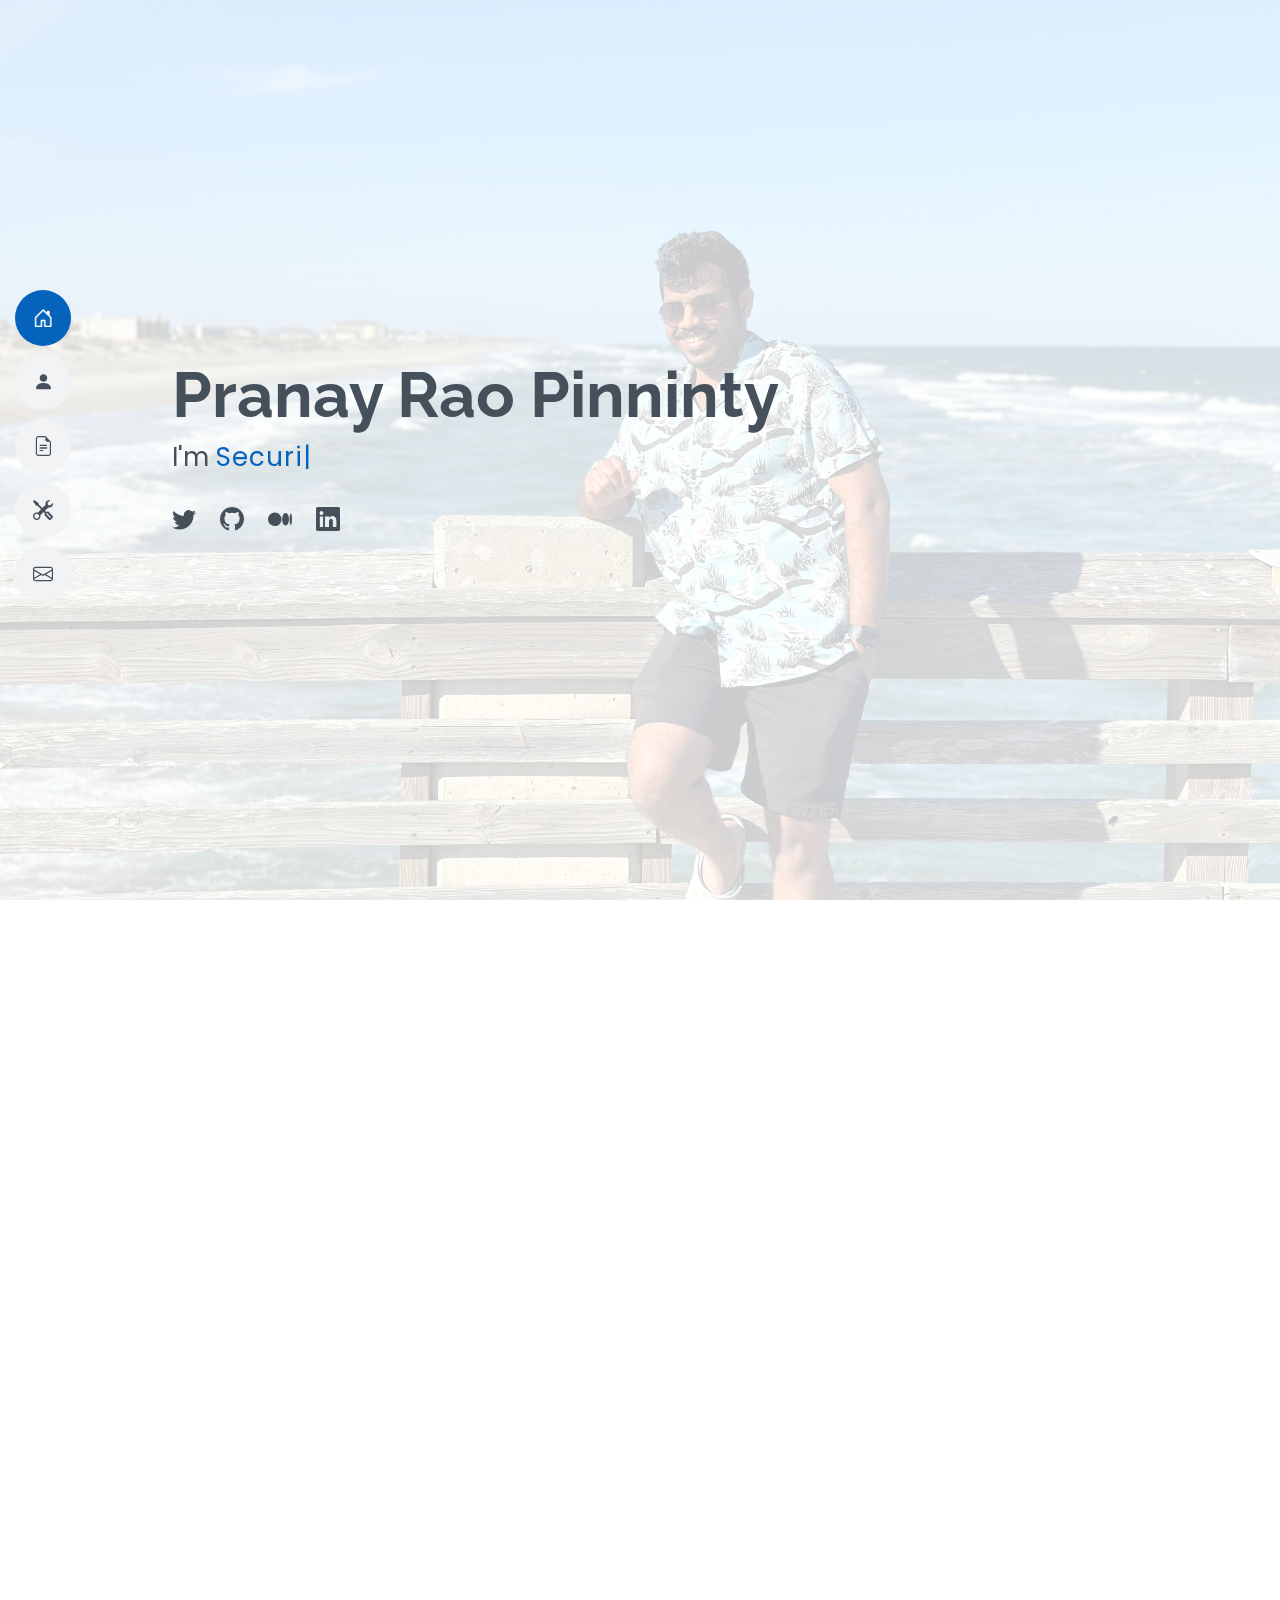
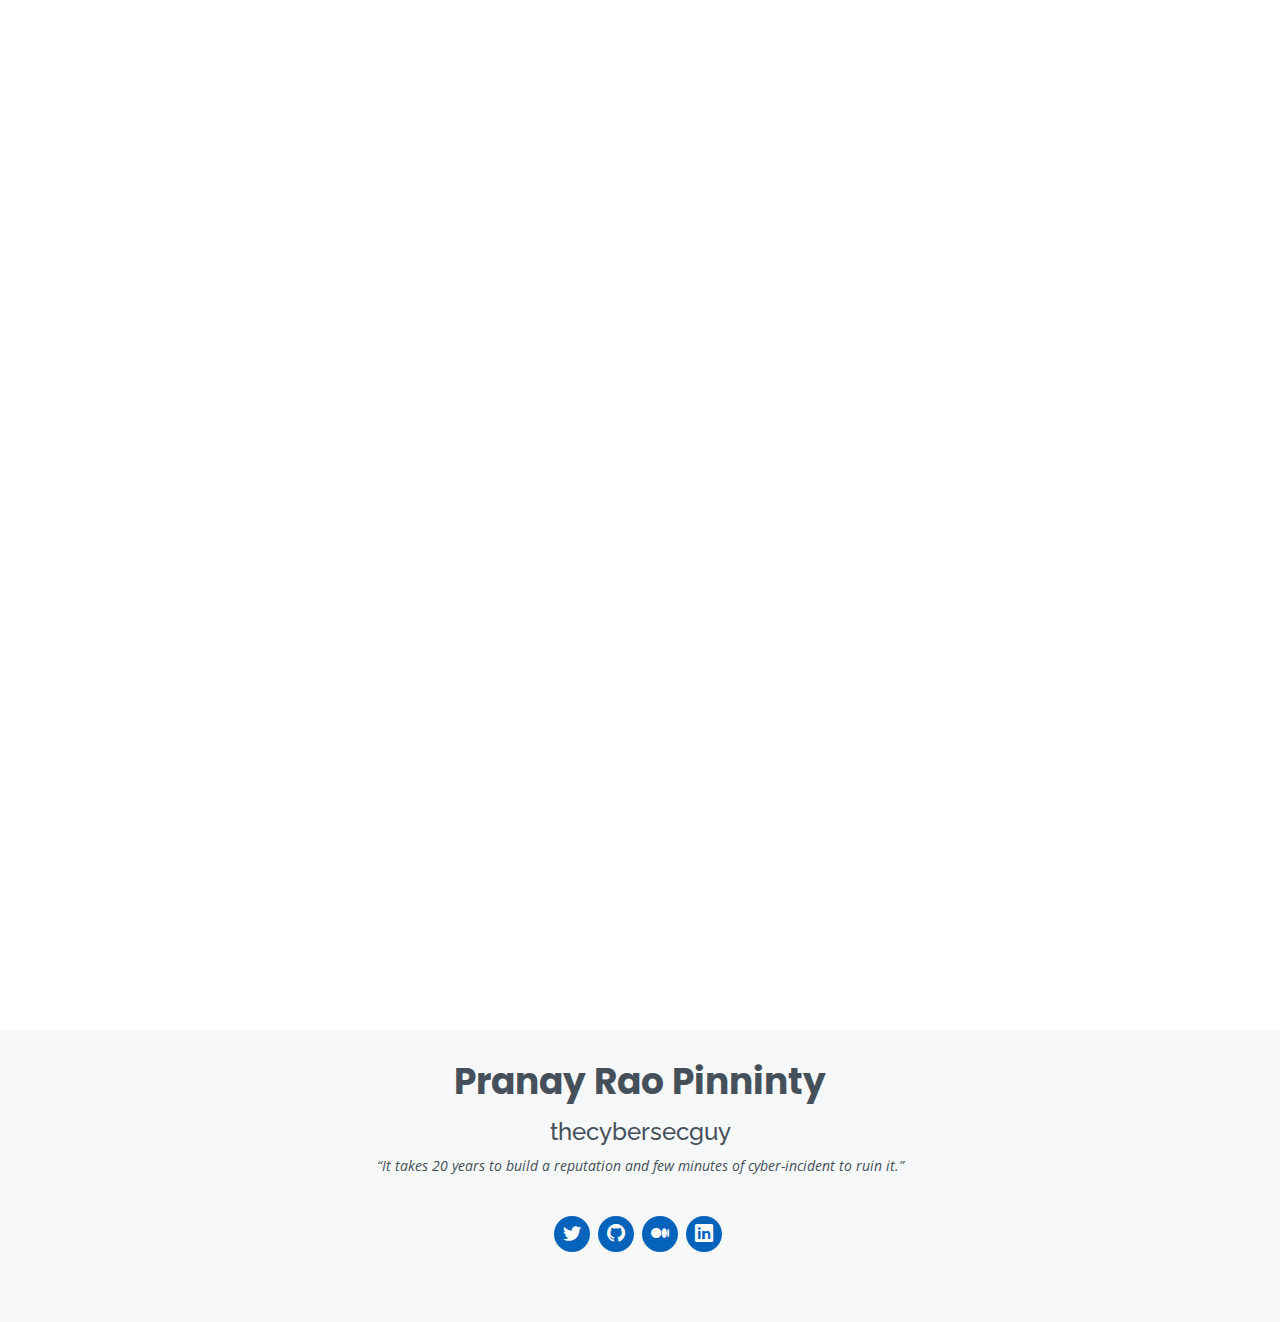
<file: index.html>
<!DOCTYPE html>
<html lang="en">

<head>
  <meta charset="utf-8">
  <meta content="width=device-width, initial-scale=1.0" name="viewport">

  <title>thecybersecguy</title>
  <meta content="" name="description">
  <meta content="" name="keywords">

  <!-- Favicons -->
  <link href="hacker.png" rel="icon">
  <link href="hacker.png" rel="apple-touch-icon">

  <!-- Google Fonts -->
  <link href="https://fonts.googleapis.com/css?family=Open+Sans:300,300i,400,400i,600,600i,700,700i|Raleway:300,300i,400,400i,500,500i,600,600i,700,700i|Poppins:300,300i,400,400i,500,500i,600,600i,700,700i" rel="stylesheet">

  <!-- Vendor CSS Files -->
  <link href="aos.css" rel="stylesheet">
  <link href="bootstrap.min.css" rel="stylesheet">
  <link href="bootstrap-icons.css" rel="stylesheet">
  <link href="boxicons.min.css" rel="stylesheet">
  <link href="glightbox.min.css" rel="stylesheet">
  <link href="swiper-bundle.min.css" rel="stylesheet">

  <!-- Template Main CSS File -->
  <link href="style.css" rel="stylesheet">

  <!-- =======================================================
  * Template Name: MyResume - v4.9.0
  * Template URL: https://bootstrapmade.com/free-html-bootstrap-template-my-resume/
  * Author: BootstrapMade.com
  * License: https://bootstrapmade.com/license/
  ======================================================== -->
</head>

<body>

  <!-- ======= Mobile nav toggle button ======= -->
  <!-- <button type="button" class="mobile-nav-toggle d-xl-none"><i class="bi bi-list mobile-nav-toggle"></i></button> -->
  <i class="bi bi-list mobile-nav-toggle d-xl-none"></i>
  <!-- ======= Header ======= -->
  <header id="header" class="d-flex flex-column justify-content-center">

    <nav id="navbar" class="navbar nav-menu">
      <ul>
        <li><a href="#hero" class="nav-link scrollto active"><i class="bi bi-house-door"></i> <span>Home</span></a></li>
        <li><a href="#about" class="nav-link scrollto"><i class="bi bi-person-fill"></i> <span>About</span></a></li>
        <li><a href="#resume" class="nav-link scrollto"><i class="bi bi-file-earmark-text"></i> <span>Resume</span></a></li>
        <li><a href="#portfolio" class="nav-link scrollto"><i class="bi bi-tools"></i> <span>Projects & Certifications</span></a></li>
        <li><a href="#contact" class="nav-link scrollto"><i class="bi bi-envelope"></i> <span>Contact</span></a></li>
      </ul>
    </nav><!-- .nav-menu -->

  </header><!-- End Header -->

  <!-- ======= Hero Section ======= -->
  <section id="hero" class="d-flex flex-column justify-content-center">
    <div class="container" data-aos="zoom-in" data-aos-delay="100">
      <h1>Pranay Rao Pinninty</h1>
      <p>I'm <span class="typed" data-typed-items="Security Engineer, Cyber Security Enthusiast, Security Operations Analyst"></span></p>
      <div class="social-links">
        <a href="https://twitter.com/pranayrao28" class="twitter"><i class="bi bi-twitter"></i></a>
        <a href="https://github.com/pranayrao28/" class="Github"><i class="bi bi-github"></i></a>
        <a href="https://medium.com/@pranayrao28" class="Medium"><i class="bi bi-medium"></i></a>
        <a href="https://www.linkedin.com/in/pranayrao28/" class="linkedin"><i class="bi bi-linkedin"></i></a>
      </div>
    </div>
  </section><!-- End Hero -->

  <main id="main">

    <!-- ======= About Section ======= -->
    <section id="about" class="about">
      <div class="container" data-aos="fade-up">

        <div class="section-title">
          <h2>About</h2>
          <p>A CyberSecurity Enthusiast and currently a Master's student in CyberSecurity with right 
            set of skills who can secure your organization from emerging threats.</p>
        </div>

        <div class="row">
          <div class="col-lg-4">
            <img src="pic0.jpg" class="img-fluid" alt="">
          </div>
          <div class="col-lg-8 pt-4 pt-lg-0 content">
            <h3> Cyber Security Engineer</h3>
            <p class="fst-italic">
              As a seasoned Cyber Security Engineer from Amazon and PwC, I specialize in Cloud Security, Incident Response, and Vulnerability Management. Currently pursuing my Master's at UNC Charlotte, I'm passionate about Offensive and Defensive Security, and staying on top of the latest cybersecurity trends.

Eager to bring my skills to your team, with a future goal of leading as a CISO. Let's connect—I'm ready to elevate your company's security!
	    </p>
 <h4 align="center">Welcome to My IT World!</h4>
<p class="fst-italic"> <b>Why Hire Me?</b> </p>
<b>Technical Mastery:</b> Proficient in a robust array of coding languages, including Python, KQL, and SQL, Bash, Powershell.
	  </br>
<b>Innovative Problem Solver:</b> At Amazon, I spearheaded a migration project to native AWS infrastructure, achieving heightened scalability, cost-efficiency, and improved security controls. 
	  </br>
<b>Security Champion:</b> From addressing alarm fatigue issues through self-healing alarms to conducting threat hunting and vulnerability management, my role as a Security Engineer at PwC equipped me with the skills to fortify digital fortresses and ensure robust incident response.
	  </br>
<b>User-Centric Approach:</b> Recognizing the pivotal role of end-users, I have consistently delivered top-notch user support, conducted training sessions, and maintained user-friendly documentation, enhancing computer literacy and streamlining support processes.
	  </br>
<b>Project Leadership:</b> As a Security Analyst at PwC, I led a Security Engineering project integrating Security Operations with SIEM and EDR capabilities, resulting in a $3.5 million client project and positioning the organization at the forefront of Cloud and Security Operations.
	  </br>
<b>Continuous Learner:</b> Pursuing a Master's in Cyber Security at the University of North Carolina Charlotte, I am constantly enhancing my knowledge in Network Security, Cryptography, Penetration Testing, and more.
          </div>
        </div>
      </br>
<p>I invite you to explore my journey and discover the unique blend of technical expertise, strategic thinking, and commitment to excellence that I bring to every project. Let's embark on a transformative journey together, where innovation meets cybersecurity, and results speak louder than words.
            </p></p>
      </div>
    </section><!-- End About Section -->

    <!-- ======= Skills Section ======= -->
    <section id="skills" class="skills section-bg">
      <div class="container" data-aos="fade-up">

        <div class="section-title">
          <h2>Skills</h2>
          <p>I've been exploring CyberSecurity since I had specialization in Information Security in Bachelors. I endured skills and work experience helped me alot to explore latest security mechanisms.</p>
        </div>

        <div class="row skills-content">

          <div class="col-lg-6">

            <div class="progress">
              <span class="skill">Python and KQL </span>
              <div class="progress-bar-wrap">
                <div class="progress-bar" role="progressbar" aria-valuenow="70" aria-valuemin="0" aria-valuemax="100"></div>
              </div>
            </div>

            <div class="progress">
              <span class="skill">Security Information and Event Management(SIEM) </span>
              <div class="progress-bar-wrap">
                <div class="progress-bar" role="progressbar" aria-valuenow="95" aria-valuemin="0" aria-valuemax="100"></div>
              </div>
            </div>

            <div class="progress">
              <span class="skill">Extended Detection and Response(XDR)</span>
              <div class="progress-bar-wrap">
                <div class="progress-bar" role="progressbar" aria-valuenow="95" aria-valuemin="0" aria-valuemax="100"></div>
              </div>
            </div>
	     <div class="progress">
              <span class="skill">Incident Response </span>
              <div class="progress-bar-wrap">
                <div class="progress-bar" role="progressbar" aria-valuenow="90" aria-valuemin="0" aria-valuemax="100"></div>
              </div>
	    </div>
	     <div class="progress">
              <span class="skill">Identity and Access Management </span>
              <div class="progress-bar-wrap">
                <div class="progress-bar" role="progressbar" aria-valuenow="80" aria-valuemin="0" aria-valuemax="100"></div>
              </div>
	    </div>
            <div class="progress">
              <span class="skill">SOAR Automation </span>
              <div class="progress-bar-wrap">
                <div class="progress-bar" role="progressbar" aria-valuenow="90" aria-valuemin="0" aria-valuemax="100"></div>
              </div>
            </div>
          </div>
          <div class="col-lg-6">
            <div class="progress">
              <span class="skill">OS and Networking </span>
              <div class="progress-bar-wrap">
                <div class="progress-bar" role="progressbar" aria-valuenow="90" aria-valuemin="0" aria-valuemax="100"></div>
              </div>
            </div>

            <div class="progress">
              <span class="skill">Azure Security </span>
              <div class="progress-bar-wrap">
                <div class="progress-bar" role="progressbar" aria-valuenow="80" aria-valuemin="0" aria-valuemax="100"></div>
              </div>
            </div>
            <div class="progress">
              <span class="skill">Penetration Testing </span>
              <div class="progress-bar-wrap">
                <div class="progress-bar" role="progressbar" aria-valuenow="70" aria-valuemin="0" aria-valuemax="100"></div>
              </div>
            </div>
            <div class="progress">
              <span class="skill">Threat Hunting </span>
              <div class="progress-bar-wrap">
                <div class="progress-bar" role="progressbar" aria-valuenow="90" aria-valuemin="0" aria-valuemax="100"></div>
              </div>
	    </div>
	     <div class="progress">
              <span class="skill">Digital Forensics </span>
              <div class="progress-bar-wrap">
                <div class="progress-bar" role="progressbar" aria-valuenow="80" aria-valuemin="0" aria-valuemax="100"></div>
              </div>
	     </div>
	      <div class="progress">
              <span class="skill">Malware Analysis </span>
              <div class="progress-bar-wrap">
                <div class="progress-bar" role="progressbar" aria-valuenow="70" aria-valuemin="0" aria-valuemax="100"></div>
              </div>
            </div>
          </div>

        </div>

      </div>
    </section><!-- End Skills Section -->

    <!-- ======= Resume Section ======= -->
    <section id="resume" class="resume">
      <div class="container" data-aos="fade-up">

        <div class="section-title">
          <h2>Resume</h2>
        </div>

        <div class="row">
          <div class="col-lg-6">
            <h3 class="resume-title">Summary</h3>
            <div class="resume-item pb-0">
              <h4>Pranay Rao Pinninty</h4>
              <p><em>Dedicated and results-driven Cyber Security professional with almost two years of diverse experience across multiple domains. Proficient in a wide range of technical skills, including coding languages such as Python, KQL, and SQL, and tools such as Azure Sentinel, Microsoft 365 Defender, Qualys, Nessus, and more. Experienced in working with various platforms, frameworks/models, and cloud environments, including AWS and Azure.</em></p>
            </div>

            <h3 class="resume-title">Education</h3>
            <div class="resume-item">
              <h4>Master of Science &amp; CyberSecurity</h4>
              <h5>2022 - 2023*</h5>
              <p><em>University of North Carolina, Charlotte, NC</em></p>
              <p>Pusuing Masters in CyberSecurity which has well structured courses like Network Security, Principles of Information Security and Privacy, Computer Forensics, Penetration Testing etc. /p>
            </div>
            <div class="resume-item">
              <h4>Bachelor of Engineering&amp; Computer Science and Engineering with specialization in Information Security./h4>
              <h5>2017 - 2021</h5>
              <p><em>Chandigarh University, Punjab</em></p>
              <p>Completed my bachelors in a well designed program and helped me to learn foundations in Computers and Security.</p>
            </div>
          </div>
          <div class="col-lg-6">
            <h3 class="resume-title">Professional Experience</h3>
            <div class="resume-item">
              <h4>Security Engineer Intern</h4>
              <h5>May 2023 - Aug 2023</h5>
              <p><em>Amazon, Austin, Texas, USA </em></p>
              <ul>
                <li>Created and implemented CloudWatch alarms and dashboards to monitor and ensure the security of the hosted
Qualys Vulnerability Management platform, enhancing the platform’s security posture, reducing potential
vulnerabilities and increased metrics and visibility.</li>
                <li>Worked in the Vulnerability Management and Remediation (VMR) Discovery Operations Team by managing the
Qualys platform and performing scans on millions of instances using efficient Bash scripts, resulting in improved
scanning efficiency. </li>
                <li>Led and developed a project and a working Proof of Concept (PoC) to migrate the production environment to a
native AWS infrastructure utilizing AWS Tech Stack and Python, resulting in increased scalability, cost-efficiency,
and improved security controls.</li>
                <li>Played a key role in identifying and addressing alarm fatigue issues within the team by refining them to reduce
manual efforts through the implementation of self-healing alarms which improved critical incident management.</li>
              </ul>
            </div>
	     <div class="resume-item">
              <h4>Security Engineer</h4>
              <h5>Aug 2021 - Aug 2022</h5>
              <p><em>PriceWaterHouseCoopers(PwC), Bangalore, India </em></p>
              <ul>
                <li>Performed deployment operations to Onboard Windows and Linux endpoints to Microsoft Defender for Endpoint using SCCM, Intune and VDI for Non Persistent Devices and Ansible by writing Yaml Scripts for Linux.</li>
                <li>Built playbooks using Azure Logic Apps to automate tasks and response procedures in Azure Sentinel. </li>
                <li>Developed analytical rules in sentinel by using Kusto Query Language(KQL) to detect threats timely and provide rapid response.</li>
                <li>Developed Threat Hunting report using MITRE tactics in the Client environment.</li>
              </ul>
            </div>
      </div>
    </section><!-- End Resume Section -->

    <!-- ======= Portfolio Section ======= -->
<section id="portfolio" class="portfolio section-bg">
  <div class="container" data-aos="fade-up">

    <div class="section-title">
      <h2>Projects & Certifications</h2>
    </div>

    <div class="row portfolio-container" data-aos="fade-up" data-aos-delay="200">

      <div class="col-lg-6 col-md-6 portfolio-item filter-app">
        <div class="portfolio-wrap">
          <img src="111.jpg" class="img-fluid" alt="">
          <div class="portfolio-info">
            <h4>Automated Reconnaissance Tool</h4>
            <p>Python Scripting Tool</p>
            <div class="portfolio-links">
              <a href="Project1.jpg" data-gallery="portfolioGallery" class="portfolio-lightbox" title="Developed three tools which have Network Packet Sniffer, Network Scanner, and Mac Address Changer using Python scripting. Integrated three components to build an automated tool majorly used for reconnaissance."><i class="bi bi-file-plus"></i></a>
              <a href="https://drive.google.com/file/d/1y_BugeYcG-MRBlOIuwFqNUF8AvQiABPR/view?usp=sharing" class="portfolio-details-lightbox" data-glightbox="type: external" title="Portfolio Details"><i class="bi bi-link"></i></a>
            </div>
          </div>
        </div>
      </div>

      <div class="col-lg-6 col-md-6 portfolio-item filter-app">
        <div class="portfolio-wrap">
          <img src="azure.png" class="img-fluid" alt="">
          <div class="portfolio-info">
            <h4>Microsoft Certified Azure Security Engineer</h4>
            <p>Microsoft Azure Cloud Security Certification</p>
            <div class="portfolio-links">
              <a href="AZ500.png" data-gallery="portfolioGallery" class="portfolio-lightbox" title="This journey has been a fantastic learning experience, equipping me with in-depth knowledge in implementing, managing, and monitoring security for various components of the infrastructure in Microsoft Azure, multi-cloud, and hybrid environments. These skills empower me to recommend robust security components and configurations, ensuring end-to-end protection of resources."><i class="bi bi-file-plus"></i></a>
              <a href="https://learn.microsoft.com/en-us/users/pranayrao28/credentials/4185c0e782ca6618" class="portfolio-details-lightbox" data-glightbox="type: external" title="Portfolio Details"><i class="bi bi-link"></i></a>
            </div>
          </div>
        </div>
      </div>

      <div class="col-lg-6 col-md-6 portfolio-item filter-app">
        <div class="portfolio-wrap">
          <img src="ejpt.png" class="img-fluid" alt="">
          <div class="portfolio-info">
            <h4>eLearnSecurity Junior Penetration Tester (eJPT)</h4>
            <p>Penetration Testing Practical Certification</p>
            <div class="portfolio-links">
              <a href="EJPT12.png" data-gallery="portfolioGallery" class="portfolio-lightbox"><i class="bi bi-file-plus"></i></a>
              <a href="https://verified.elearnsecurity.com/certificates/3e2889bc-73c9-4885-8a4f-198ef94950c2" class="portfolio-details-lightbox" data-glightbox="type: external" title="Portfolio Details"><i class="bi bi-link"></i></a>
            </div>
          </div>
        </div>
      </div>

      <div class="col-lg-6 col-md-6 portfolio-item filter-app">
        <div class="portfolio-wrap">
          <img src="QUALYS.jpg" class="img-fluid" alt="">
          <div class="portfolio-info">
            <h4>Qualys Vulnerability Management</h4>
            <p>Vulnerability Management Certification</p>
            <div class="portfolio-links">
              <a href="QUALYS.jpg" data-gallery="portfolioGallery" class="portfolio-lightbox"><i class="bi bi-file-plus"></i></a>
              <a href="https://www.example-link.com" class="portfolio-details-lightbox" data-glightbox="type: external" title="Portfolio Details"><i class="bi bi-link"></i></a>
            </div>
          </div>
        </div>
      </div>

      <div class="col-lg-6 col-md-6 portfolio-item filter-app">
        <div class="portfolio-wrap">
          <img src="soc.png" class="img-fluid" alt="">
          <div class="portfolio-info">
            <h4>Microsoft Certified Security Operations Analyst Associate</h4>
            <p>Security Operations Certification</p>
            <div class="portfolio-links">
              <a href="sc200.png" data-gallery="portfolioGallery" class="portfolio-lightbox"><i class="bi bi-file-plus"></i></a>
              <a href="https://learn.microsoft.com/en-us/users/pranayrao28/credentials/certification/security-operations-analyst?tab=credentials-tab" class="portfolio-details-lightbox" data-glightbox="type: external" title="Portfolio Details"><i class="bi bi-link"></i></a>
            </div>
          </div>
        </div>
      </div>

      <div class="col-lg-6 col-md-6 portfolio-item filter-app">
        <div class="portfolio-wrap">
          <img src="icsi1.jpeg" class="img-fluid" alt="">
          <div class="portfolio-info">
            <h4>ICSI Cerified Network Security Specialist</h4>
            <p>Network Security Certification</p>
            <div class="portfolio-links">
              <a href="icsi.png" data-gallery="portfolioGallery" class="portfolio-lightbox"><i class="bi bi-file-plus"></i></a>
              <a href="https://www.credential.net/960fe6e8-411b-445c-b364-d0e0b3eda304#gs.3mt3z9" class="portfolio-details-lightbox" data-glightbox="type: external" title="Portfolio Details"><i class="bi bi-link"></i></a>
            </div>
          </div>
        </div>
      </div>

    </div>
  </div>
</section>





         <!-- <div class="col-lg-4 col-md-6 portfolio-item filter-app">
            <div class="portfolio-wrap">
              <img src="assets/img/portfolio/portfolio-3.jpg" class="img-fluid" alt="">
              <div class="portfolio-info">
                <h4>App 2</h4>
                <p>App</p>
                <div class="portfolio-links">
                  <a href="assets/img/portfolio/portfolio-3.jpg" data-gallery="portfolioGallery" class="portfolio-lightbox" title="App 2"><i class="bx bx-plus"></i></a>
                  <a href="portfolio-details.html" class="portfolio-details-lightbox" data-glightbox="type: external" title="Portfolio Details"><i class="bx bx-link"></i></a>
                </div>
              </div>
            </div>
          </div> -->

        <!--  <div class="col-lg-4 col-md-6 portfolio-item filter-card">
            <div class="portfolio-wrap">
              <img src="assets/img/portfolio/portfolio-4.jpg" class="img-fluid" alt="">
              <div class="portfolio-info">
                <h4>Card 2</h4>
                <p>Card</p>
                <div class="portfolio-links">
                  <a href="assets/img/portfolio/portfolio-4.jpg" data-gallery="portfolioGallery" class="portfolio-lightbox" title="Card 2"><i class="bx bx-plus"></i></a>
                  <a href="portfolio-details.html" class="portfolio-details-lightbox" data-glightbox="type: external" title="Portfolio Details"><i class="bx bx-link"></i></a>
                </div>
              </div>
            </div>
          </div> 

          <div class="col-lg-4 col-md-6 portfolio-item filter-web">
            <div class="portfolio-wrap">
              <img src="assets/img/portfolio/portfolio-5.jpg" class="img-fluid" alt="">
              <div class="portfolio-info">
                <h4>Web 2</h4>
                <p>Web</p>
                <div class="portfolio-links">
                  <a href="assets/img/portfolio/portfolio-5.jpg" data-gallery="portfolioGallery" class="portfolio-lightbox" title="Web 2"><i class="bx bx-plus"></i></a>
                  <a href="portfolio-details.html" class="portfolio-details-lightbox" data-glightbox="type: external" title="Portfolio Details"><i class="bx bx-link"></i></a>
                </div>
              </div>
            </div>
          </div>

          <div class="col-lg-4 col-md-6 portfolio-item filter-app">
            <div class="portfolio-wrap">
              <img src="assets/img/portfolio/portfolio-6.jpg" class="img-fluid" alt="">
              <div class="portfolio-info">
                <h4>App 3</h4>
                <p>App</p>
                <div class="portfolio-links">
                  <a href="assets/img/portfolio/portfolio-6.jpg" data-gallery="portfolioGallery" class="portfolio-lightbox" title="App 3"><i class="bx bx-plus"></i></a>
                  <a href="portfolio-details.html" class="portfolio-details-lightbox" data-glightbox="type: external" title="Portfolio Details"><i class="bx bx-link"></i></a>
                </div>
              </div>
            </div>
          </div>

          <div class="col-lg-4 col-md-6 portfolio-item filter-card">
            <div class="portfolio-wrap">
              <img src="assets/img/portfolio/portfolio-7.jpg" class="img-fluid" alt="">
              <div class="portfolio-info">
                <h4>Card 1</h4>
                <p>Card</p>
                <div class="portfolio-links">
                  <a href="assets/img/portfolio/portfolio-7.jpg" data-gallery="portfolioGallery" class="portfolio-lightbox" title="Card 1"><i class="bx bx-plus"></i></a>
                  <a href="portfolio-details.html" class="portfolio-details-lightbox" data-glightbox="type: external" title="Portfolio Details"><i class="bx bx-link"></i></a>
                </div>
              </div>
            </div>
          </div>

          <div class="col-lg-4 col-md-6 portfolio-item filter-card">
            <div class="portfolio-wrap">
              <img src="assets/img/portfolio/portfolio-8.jpg" class="img-fluid" alt="">
              <div class="portfolio-info">
                <h4>Card 3</h4>
                <p>Card</p>
                <div class="portfolio-links">
                  <a href="assets/img/portfolio/portfolio-8.jpg" data-gallery="portfolioGallery" class="portfolio-lightbox" title="Card 3"><i class="bx bx-plus"></i></a>
                  <a href="portfolio-details.html" class="portfolio-details-lightbox" data-glightbox="type: external" title="Portfolio Details"><i class="bx bx-link"></i></a>
                </div>
              </div>
            </div>
          </div>

          <div class="col-lg-4 col-md-6 portfolio-item filter-web">
            <div class="portfolio-wrap">
              <img src="assets/img/portfolio/portfolio-9.jpg" class="img-fluid" alt="">
              <div class="portfolio-info">
                <h4>Web 3</h4>
                <p>Web</p>
                <div class="portfolio-links">
                  <a href="assets/img/portfolio/portfolio-9.jpg" data-gallery="portfolioGallery" class="portfolio-lightbox" title="Web 3"><i class="bx bx-plus"></i></a>
                  <a href="portfolio-details.html" class="portfolio-details-lightbox" data-glightbox="type: external" title="Portfolio Details"><i class="bx bx-link"></i></a>
                </div>
              </div>
            </div>
          </div> -->

        </div>

      </div>
    </section><!-- End Portfolio Section -->

    <!-- ======= Services Section =======
    <section id="services" class="services">
      <div class="container" data-aos="fade-up">

        <div class="section-title">
          <h2>Services</h2>
          <p>Magnam dolores commodi suscipit. Necessitatibus eius consequatur ex aliquid fuga eum quidem. Sit sint consectetur velit. Quisquam quos quisquam cupiditate. Et nemo qui impedit suscipit alias ea. Quia fugiat sit in iste officiis commodi quidem hic quas.</p>
        </div>

        <div class="row">

          <div class="col-lg-4 col-md-6 d-flex align-items-stretch" data-aos="zoom-in" data-aos-delay="100">
            <div class="icon-box iconbox-blue">
              <div class="icon">
                <svg width="100" height="100" viewBox="0 0 600 600" xmlns="http://www.w3.org/2000/svg">
                  <path stroke="none" stroke-width="0" fill="#f5f5f5" d="M300,521.0016835830174C376.1290562159157,517.8887921683347,466.0731472004068,529.7835943286574,510.70327084640275,468.03025145048787C554.3714126377745,407.6079735673963,508.03601936045806,328.9844924480964,491.2728898941984,256.3432110539036C474.5976632858925,184.082847569629,479.9380746630129,96.60480741107993,416.23090153303,58.64404602377083C348.86323505073057,18.502131276798302,261.93793281208167,40.57373210992963,193.5410806939664,78.93577620505333C130.42746243093433,114.334589627462,98.30271207620316,179.96522072025542,76.75703585869454,249.04625023123273C51.97151888228291,328.5150500222984,13.704378332031375,421.85034740162234,66.52175969318436,486.19268352777647C119.04800174914682,550.1803526380478,217.28368757567262,524.383925680826,300,521.0016835830174"></path>
                </svg>
                <i class="bx bxl-dribbble"></i>
              </div>
              <h4><a href="">Lorem Ipsum</a></h4>
              <p>Voluptatum deleniti atque corrupti quos dolores et quas molestias excepturi</p>
            </div>
          </div>

          <div class="col-lg-4 col-md-6 d-flex align-items-stretch mt-4 mt-md-0" data-aos="zoom-in" data-aos-delay="200">
            <div class="icon-box iconbox-orange ">
              <div class="icon">
                <svg width="100" height="100" viewBox="0 0 600 600" xmlns="http://www.w3.org/2000/svg">
                  <path stroke="none" stroke-width="0" fill="#f5f5f5" d="M300,582.0697525312426C382.5290701553225,586.8405444964366,449.9789794690241,525.3245884688669,502.5850820975895,461.55621195738473C556.606425686781,396.0723002908107,615.8543463187945,314.28637112970534,586.6730223649479,234.56875336149918C558.9533121215079,158.8439757836574,454.9685369536778,164.00468322053177,381.49747125262974,130.76875717737553C312.15926192815925,99.40240125094834,248.97055460311594,18.661163978235184,179.8680185752513,50.54337015887873C110.5421016452524,82.52863877960104,119.82277516462835,180.83849132639028,109.12597500060166,256.43424936330496C100.08760227029461,320.3096726198365,92.17705696193138,384.0621239912766,124.79988738764834,439.7174275375508C164.83382741302287,508.01625554203684,220.96474134820875,577.5009287672846,300,582.0697525312426"></path>
                </svg>
                <i class="bx bx-file"></i>
              </div>
              <h4><a href="">Sed Perspiciatis</a></h4>
              <p>Duis aute irure dolor in reprehenderit in voluptate velit esse cillum dolore</p>
            </div>
          </div>

          <div class="col-lg-4 col-md-6 d-flex align-items-stretch mt-4 mt-lg-0" data-aos="zoom-in" data-aos-delay="300">
            <div class="icon-box iconbox-pink">
              <div class="icon">
                <svg width="100" height="100" viewBox="0 0 600 600" xmlns="http://www.w3.org/2000/svg">
                  <path stroke="none" stroke-width="0" fill="#f5f5f5" d="M300,541.5067337569781C382.14930387511276,545.0595476570109,479.8736841581634,548.3450877840088,526.4010558755058,480.5488172755941C571.5218469581645,414.80211281144784,517.5187510058486,332.0715597781072,496.52539010469104,255.14436215662573C477.37192572678356,184.95920475031193,473.57363656557914,105.61284051026155,413.0603344069578,65.22779650032875C343.27470386102294,18.654635553484475,251.2091493199835,5.337323636656869,175.0934190732945,40.62881213300186C97.87086631185822,76.43348514350839,51.98124368387456,156.15599469081315,36.44837278890362,239.84606092416172C21.716077023791087,319.22268207091537,43.775223500013084,401.1760424656574,96.891909868211,461.97329694683043C147.22146801428983,519.5804099606455,223.5754009179313,538.201503339737,300,541.5067337569781"></path>
                </svg>
                <i class="bx bx-tachometer"></i>
              </div>
              <h4><a href="">Magni Dolores</a></h4>
              <p>Excepteur sint occaecat cupidatat non proident, sunt in culpa qui officia</p>
            </div>
          </div>

          <div class="col-lg-4 col-md-6 d-flex align-items-stretch mt-4" data-aos="zoom-in" data-aos-delay="100">
            <div class="icon-box iconbox-yellow">
              <div class="icon">
                <svg width="100" height="100" viewBox="0 0 600 600" xmlns="http://www.w3.org/2000/svg">
                  <path stroke="none" stroke-width="0" fill="#f5f5f5" d="M300,503.46388370962813C374.79870501325706,506.71871716319447,464.8034551963731,527.1746412648533,510.4981551193396,467.86667711651364C555.9287308511215,408.9015244558933,512.6030010748507,327.5744911775523,490.211057578863,256.5855673507754C471.097692560561,195.9906835881958,447.69079081568157,138.11976852964426,395.19560036434837,102.3242989838813C329.3053358748298,57.3949838291264,248.02791733380457,8.279543830951368,175.87071277845988,42.242879143198664C103.41431057327972,76.34704239035025,93.79494320519305,170.9812938413882,81.28167332365135,250.07896920659033C70.17666984294237,320.27484674793965,64.84698225790005,396.69656628748305,111.28512138212992,450.4950937839243C156.20124167950087,502.5303643271138,231.32542653798444,500.4755392045468,300,503.46388370962813"></path>
                </svg>
                <i class="bx bx-layer"></i>
              </div>
              <h4><a href="">Nemo Enim</a></h4>
              <p>At vero eos et accusamus et iusto odio dignissimos ducimus qui blanditiis</p>
            </div>
          </div>

          <div class="col-lg-4 col-md-6 d-flex align-items-stretch mt-4" data-aos="zoom-in" data-aos-delay="200">
            <div class="icon-box iconbox-red">
              <div class="icon">
                <svg width="100" height="100" viewBox="0 0 600 600" xmlns="http://www.w3.org/2000/svg">
                  <path stroke="none" stroke-width="0" fill="#f5f5f5" d="M300,532.3542879108572C369.38199826031484,532.3153073249985,429.10787420159085,491.63046689027357,474.5244479745417,439.17860296908856C522.8885846962883,383.3225815378663,569.1668002868075,314.3205725914397,550.7432151929288,242.7694973846089C532.6665558377875,172.5657663291529,456.2379748765914,142.6223662098291,390.3689995646985,112.34683881706744C326.66090330228417,83.06452184765237,258.84405631176094,53.51806209861945,193.32584062364296,78.48882559362697C121.61183558270385,105.82097193414197,62.805066853699245,167.19869350419734,48.57481801355237,242.6138429142374C34.843463184063346,315.3850353017275,76.69343916112496,383.4422959591041,125.22947124332185,439.3748458443577C170.7312796277747,491.8107796887764,230.57421082200815,532.3932930995766,300,532.3542879108572"></path>
                </svg>
                <i class="bx bx-slideshow"></i>
              </div>
              <h4><a href="">Dele Cardo</a></h4>
              <p>Quis consequatur saepe eligendi voluptatem consequatur dolor consequuntur</p>
            </div>
          </div>

          <div class="col-lg-4 col-md-6 d-flex align-items-stretch mt-4" data-aos="zoom-in" data-aos-delay="300">
            <div class="icon-box iconbox-teal">
              <div class="icon">
                <svg width="100" height="100" viewBox="0 0 600 600" xmlns="http://www.w3.org/2000/svg">
                  <path stroke="none" stroke-width="0" fill="#f5f5f5" d="M300,566.797414625762C385.7384707136149,576.1784315230908,478.7894351017131,552.8928747891023,531.9192734346935,484.94944893311C584.6109503024035,417.5663521118492,582.489472248146,322.67544863468447,553.9536738515405,242.03673114598146C529.1557734026468,171.96086150256528,465.24506316201064,127.66468636344209,395.9583748389544,100.7403814666027C334.2173773831606,76.7482773500951,269.4350130405921,84.62216499799875,207.1952322260088,107.2889140133804C132.92018162631612,134.33871894543012,41.79353780512637,160.00259165414826,22.644507872594943,236.69541883565114C3.319112789854554,314.0945973066697,72.72355303640163,379.243833228382,124.04198916343866,440.3218312028393C172.9286146004772,498.5055451809895,224.45579914871206,558.5317968840102,300,566.797414625762"></path>
                </svg>
                <i class="bx bx-arch"></i>
              </div>
              <h4><a href="">Divera Don</a></h4>
              <p>Modi nostrum vel laborum. Porro fugit error sit minus sapiente sit aspernatur</p>
            </div>
          </div> -->

        </div>

      </div>
    </section><!-- End Services Section -->

     <!--======= Testimonials Section =======
    <section id="testimonials" class="testimonials section-bg">
      <div class="container" data-aos="fade-up">

        <div class="section-title">
          <h2>Testimonials</h2>
        </div>

        <div class="testimonials-slider swiper" data-aos="fade-up" data-aos-delay="100">
          <div class="swiper-wrapper">

            <div class="swiper-slide">
              <div class="testimonial-item">
                <img src="assets/img/testimonials/testimonials-1.jpg" class="testimonial-img" alt="">
                <h3>Saul Goodman</h3>
                <h4>Ceo &amp; Founder</h4>
                <p>
                  <i class="bx bxs-quote-alt-left quote-icon-left"></i>
                  Proin iaculis purus consequat sem cure digni ssim donec porttitora entum suscipit rhoncus. Accusantium quam, ultricies eget id, aliquam eget nibh et. Maecen aliquam, risus at semper.
                  <i class="bx bxs-quote-alt-right quote-icon-right"></i>
                </p>
              </div>
            </div> End testimonial item 

            <div class="swiper-slide">
              <div class="testimonial-item">
                <img src="assets/img/testimonials/testimonials-2.jpg" class="testimonial-img" alt="">
                <h3>Sara Wilsson</h3>
                <h4>Designer</h4>
                <p>
                  <i class="bx bxs-quote-alt-left quote-icon-left"></i>
                  Export tempor illum tamen malis malis eram quae irure esse labore quem cillum quid cillum eram malis quorum velit fore eram velit sunt aliqua noster fugiat irure amet legam anim culpa.
                  <i class="bx bxs-quote-alt-right quote-icon-right"></i>
                </p>
              </div>
            </div> End testimonial item 
            <div class="swiper-slide">
              <div class="testimonial-item">
                <img src="assets/img/testimonials/testimonials-3.jpg" class="testimonial-img" alt="">
                <h3>Jena Karlis</h3>
                <h4>Store Owner</h4>
                <p>
                  <i class="bx bxs-quote-alt-left quote-icon-left"></i>
                  Enim nisi quem export duis labore cillum quae magna enim sint quorum nulla quem veniam duis minim tempor labore quem eram duis noster aute amet eram fore quis sint minim.
                  <i class="bx bxs-quote-alt-right quote-icon-right"></i>
                </p>
              </div>
            </div>End testimonial item 

            <div class="swiper-slide">
              <div class="testimonial-item">
                <img src="assets/img/testimonials/testimonials-4.jpg" class="testimonial-img" alt="">
                <h3>Matt Brandon</h3>
                <h4>Freelancer</h4>
                <p>
                  <i class="bx bxs-quote-alt-left quote-icon-left"></i>
                  Fugiat enim eram quae cillum dolore dolor amet nulla culpa multos export minim fugiat minim velit minim dolor enim duis veniam ipsum anim magna sunt elit fore quem dolore labore illum veniam.
                  <i class="bx bxs-quote-alt-right quote-icon-right"></i>
                </p>
              </div>
            </div> End testimonial item 

            <div class="swiper-slide">
              <div class="testimonial-item">
                <img src="assets/img/testimonials/testimonials-5.jpg" class="testimonial-img" alt="">
                <h3>John Larson</h3>
                <h4>Entrepreneur</h4>
                <p>
                  <i class="bx bxs-quote-alt-left quote-icon-left"></i>
                  Quis quorum aliqua sint quem legam fore sunt eram irure aliqua veniam tempor noster veniam enim culpa labore duis sunt culpa nulla illum cillum fugiat legam esse veniam culpa fore nisi cillum quid.
                  <i class="bx bxs-quote-alt-right quote-icon-right"></i>
                </p>
              </div>
            </div> End testimonial item 

          </div>
          <div class="swiper-pagination"></div>
        </div>

      </div>
    </section> -->
    <!-- End Testimonials Section -->  

    <!-- ======= Contact Section ======= -->
    <section id="contact" class="contact">
      <div class="container" data-aos="fade-up">

        <div class="section-title">
          <h2>Contact</h2>
        </div>

        <div class="row mt-1">

          <div class="col-lg-4">
            <div class="info">
             <!-- <div class="address">
                <i class="bi bi-geo-alt"></i>
                <h4>Location:</h4>
                <p>A108 Adam Street, New York, NY 535022</p>
              </div> -->

              <div class="email">
                <i class="bi bi-envelope"></i>
                <h4>Email:</h4>
                <a href="mailto:pranayraopinninty0@gmail.com">pranayraopinninty0@gmail.com</a>
              </div>

              <!-- <div class="phone">
                <i class="bi bi-phone"></i>
                <h4>Call:</h4>
                <p>+1 5589 55488 55s</p>
              </div> -->

            </div>

          </div>

          <div class="col-lg-8 mt-5 mt-lg-0">

            <form action="https://formsubmit.io/send/pranayraopinninty0@gmail.com" method="post" role="form">
              <div class="row">
                <div class="col-md-6 form-group">
                  <input type="text" name="name" class="form-control" id="name" placeholder="Your Name" required>
                </div>
                <div class="col-md-6 form-group mt-3 mt-md-0">
                  <input type="email" class="form-control" name="email" id="email" placeholder="Your Email" required>
                </div>
              </div>
              <div class="form-group mt-3">
                <input type="text" class="form-control" name="subject" id="subject" placeholder="Subject" required>
              </div>
              <div class="form-group mt-3">
                <textarea class="form-control" name="message" rows="5" placeholder="Message" required></textarea>
              </div>
              <div class="my-3">
                <div class="sent-message">Hurrah! You are One Click Away to reach me. Click Submit to start a Conversation :)</div>
              </div>
              <div class="text-center"><button type="submit">Send Message</button></div>
            </form>

          </div>

        </div>

      </div>
    </section><!-- End Contact Section -->

  </main><!-- End #main -->

  <!-- ======= Footer ======= -->
  <footer id="footer">
    <div class="container">
      <h3>Pranay Rao Pinninty</h3>
      <h4> thecybersecguy</h4>
      <p>“It takes 20 years to build a reputation and few minutes of cyber-incident to ruin it.”</p>
      <div class="social-links">
        <a href="https://twitter.com/pranayrao28" class="twitter"><i class="bi bi-twitter"></i></a>
        <a href="https://github.com/pranayrao28/" class="Github"><i class="bi bi-github"></i></a>
        <a href="https://medium.com/@pranayrao28" class="Medium"><i class="bi bi-medium"></i></a>
        <a href="https://www.linkedin.com/in/pranayrao28/" class="linkedin"><i class="bi bi-linkedin"></i></a>
      </div>
  <div id="preloader"></div>
  <a href="#" class="back-to-top d-flex align-items-center justify-content-center"><i class="bi bi-arrow-up-short"></i></a>

  <!-- Vendor JS Files -->
  <script src="purecounter_vanilla.js"></script>
  <script src="aos.js"></script>
  <script src="bootstrap.bundle.min.js"></script>
  <script src="glightbox.min.js"></script>
  <script src="isotope.pkgd.min.js"></script>
  <script src="swiper-bundle.min.js"></script>
  <script src="typed.min.js"></script>
  <script src="noframework.waypoints.js"></script>
  <script src="validate.js"></script>

  <!-- Template Main JS File -->
  <script src="main.js"></script>

</body>

</html>
</file>
<file: style.css>
/**
* Template Name: MyResume - v4.9.0
* Template URL: https://bootstrapmade.com/free-html-bootstrap-template-my-resume/
* Author: BootstrapMade.com
* License: https://bootstrapmade.com/license/
*/

/*--------------------------------------------------------------
# General
--------------------------------------------------------------*/
body {
  font-family: "Open Sans", sans-serif;
  color: #272829;
}

a {
  color: #0563bb;
  text-decoration: none;
}

a:hover {
  color: #067ded;
  text-decoration: none;
}

h1,
h2,
h3,
h4,
h5,
h6 {
  font-family: "Raleway", sans-serif;
}

/*--------------------------------------------------------------
# Back to top button
--------------------------------------------------------------*/
.back-to-top {
  position: fixed;
  visibility: hidden;
  opacity: 0;
  right: 15px;
  bottom: 15px;
  z-index: 996;
  background: #0563bb;
  width: 40px;
  height: 40px;
  border-radius: 50px;
  transition: all 0.4s;
}

.back-to-top i {
  font-size: 28px;
  color: #fff;
  line-height: 0;
}

.back-to-top:hover {
  background: #0678e3;
  color: #fff;
}

.back-to-top.active {
  visibility: visible;
  opacity: 1;
}

/*--------------------------------------------------------------
# Preloader
--------------------------------------------------------------*/
#preloader {
  position: fixed;
  top: 0;
  left: 0;
  right: 0;
  bottom: 0;
  z-index: 9999;
  overflow: hidden;
  background: #fff;
}

#preloader:before {
  content: "";
  position: fixed;
  top: calc(50% - 30px);
  left: calc(50% - 30px);
  border: 6px solid #0563bb;
  border-top-color: #fff;
  border-bottom-color: #fff;
  border-radius: 50%;
  width: 60px;
  height: 60px;
  -webkit-animation: animate-preloader 1s linear infinite;
  animation: animate-preloader 1s linear infinite;
}

@-webkit-keyframes animate-preloader {
  0% {
    transform: rotate(0deg);
  }

  100% {
    transform: rotate(360deg);
  }
}

@keyframes animate-preloader {
  0% {
    transform: rotate(0deg);
  }

  100% {
    transform: rotate(360deg);
  }
}

/*--------------------------------------------------------------
# Disable aos animation delay on mobile devices
--------------------------------------------------------------*/
@media screen and (max-width: 768px) {
  [data-aos-delay] {
    transition-delay: 0 !important;
  }
}

/*--------------------------------------------------------------
# Header
--------------------------------------------------------------*/
#header {
  position: fixed;
  top: 0;
  left: 0;
  bottom: 0;
  z-index: 9997;
  transition: all 0.5s;
  padding: 15px;
  overflow-y: auto;
}

@media (max-width: 992px) {
  #header {
    width: 300px;
    background: #fff;
    border-right: 1px solid #e6e9ec;
    left: -300px;
  }
}

@media (min-width: 992px) {
  #main {
    margin-left: 100px;
  }
}

/*--------------------------------------------------------------
# Navigation Menu
--------------------------------------------------------------*/
/**
* Desktop Navigation 
*/
.nav-menu {
  padding: 0;
  display: block;
}

.nav-menu * {
  margin: 0;
  padding: 0;
  list-style: none;
}

.nav-menu>ul>li {
  position: relative;
  white-space: nowrap;
}

.nav-menu a,
.nav-menu a:focus {
  display: flex;
  align-items: center;
  color: #45505b;
  padding: 10px 18px;
  margin-bottom: 8px;
  transition: 0.3s;
  font-size: 15px;
  border-radius: 50px;
  background: #f2f3f5;
  height: 56px;
  width: 100%;
  overflow: hidden;
  transition: 0.3s;
}

.nav-menu a i,
.nav-menu a:focus i {
  font-size: 20px;
}

.nav-menu a span,
.nav-menu a:focus span {
  padding: 0 5px 0 7px;
  color: #45505b;
}

@media (min-width: 992px) {

  .nav-menu a,
  .nav-menu a:focus {
    width: 56px;
  }

  .nav-menu a span,
  .nav-menu a:focus span {
    display: none;
    color: #fff;
  }
}

.nav-menu a:hover,
.nav-menu .active,
.nav-menu .active:focus,
.nav-menu li:hover>a {
  color: #fff;
  background: #0563bb;
}

.nav-menu a:hover span,
.nav-menu .active span,
.nav-menu .active:focus span,
.nav-menu li:hover>a span {
  color: #fff;
}

.nav-menu a:hover,
.nav-menu li:hover>a {
  width: 100%;
  color: #fff;
}

.nav-menu a:hover span,
.nav-menu li:hover>a span {
  display: block;
}

/**
* Mobile Navigation 
*/
.mobile-nav-toggle {
  position: fixed;
  right: 10px;
  top: 10px;
  z-index: 9998;
  border: 0;
  background: none;
  font-size: 28px;
  transition: all 0.4s;
  outline: none !important;
  line-height: 0;
  cursor: pointer;
  border-radius: 50px;
  padding: 5px;
}

.mobile-nav-toggle i {
  color: #45505b;
}

.mobile-nav-active {
  overflow: hidden;
}

.mobile-nav-active #header {
  left: 0;
}

.mobile-nav-active .mobile-nav-toggle {
  color: #fff;
  background-color: #0563bb;
}

/*--------------------------------------------------------------
# Hero Section
--------------------------------------------------------------*/
#hero {
  width: 100%;
  height: 100vh;
  background: url("pic1.jpg") top right no-repeat;
  background-size: cover;
  position: relative;
}

@media (min-width: 992px) {
  #hero {
    padding-left: 160px;
  }
}

#hero:before {
  content: "";
  background: rgba(255, 255, 255, 0.8);
  position: absolute;
  bottom: 0;
  top: 0;
  left: 0;
  right: 0;
}

#hero h1 {
  margin: 0;
  font-size: 64px;
  font-weight: 700;
  line-height: 56px;
  color: #45505b;
}

#hero p {
  color: #45505b;
  margin: 15px 0 0 0;
  font-size: 26px;
  font-family: "Poppins", sans-serif;
}

#hero p span {
  color: #0563bb;
  letter-spacing: 1px;
}

#hero .social-links {
  margin-top: 30px;
}

#hero .social-links a {
  font-size: 24px;
  display: inline-block;
  color: #45505b;
  line-height: 1;
  margin-right: 20px;
  transition: 0.3s;
}

#hero .social-links a:hover {
  color: #0563bb;
}

@media (max-width: 992px) {
  #hero {
    text-align: center;
  }

  #hero h1 {
    font-size: 32px;
    line-height: 36px;
  }

  #hero p {
    margin-top: 10px;
    font-size: 20px;
    line-height: 24px;
  }
}

/*--------------------------------------------------------------
# Sections General
--------------------------------------------------------------*/
section {
  padding: 60px 0;
  overflow: hidden;
}

.section-title {
  text-align: center;
  padding-bottom: 30px;
}

.section-title h2 {
  font-size: 32px;
  font-weight: bold;
  text-transform: uppercase;
  margin-bottom: 20px;
  padding-bottom: 20px;
  position: relative;
  color: #45505b;
}

.section-title h2::before {
  content: "";
  position: absolute;
  display: block;
  width: 120px;
  height: 1px;
  background: #ddd;
  bottom: 1px;
  left: calc(50% - 60px);
}

.section-title h2::after {
  content: "";
  position: absolute;
  display: block;
  width: 40px;
  height: 3px;
  background: #0563bb;
  bottom: 0;
  left: calc(50% - 20px);
}

.section-title p {
  margin-bottom: 0;
}

/*--------------------------------------------------------------
# About
--------------------------------------------------------------*/
.about .content h3 {
  font-weight: 700;
  font-size: 26px;
  color: #728394;
}

.about .content ul {
  list-style: none;
  padding: 0;
}

.about .content ul li {
  margin-bottom: 20px;
  display: flex;
  align-items: center;
}

.about .content ul strong {
  margin-right: 10px;
}

.about .content ul i {
  font-size: 16px;
  margin-right: 5px;
  color: #0563bb;
  line-height: 0;
}

.about .content p:last-child {
  margin-bottom: 0;
}

/*--------------------------------------------------------------
# Facts
--------------------------------------------------------------*/
.facts .count-box {
  padding: 30px 30px 25px 30px;
  margin-top: 30px;
  width: 100%;
  position: relative;
  text-align: center;
  background: #fff;
}

.facts .count-box i {
  position: absolute;
  top: -25px;
  left: 50%;
  transform: translateX(-50%);
  font-size: 24px;
  background: #0563bb;
  color: #fff;
  border-radius: 50px;
  display: inline-flex;
  align-items: center;
  justify-content: center;
  width: 48px;
  height: 48px;
}

.facts .count-box span {
  font-size: 36px;
  display: block;
  font-weight: 600;
  color: #011426;
}

.facts .count-box p {
  padding: 0;
  margin: 0;
  font-family: "Raleway", sans-serif;
  font-size: 14px;
}

/*--------------------------------------------------------------
# Akills
--------------------------------------------------------------*/
.skills .progress {
  height: 60px;
  display: block;
  background: none;
  border-radius: 0;
}

.skills .progress .skill {
  padding: 10px 0;
  margin: 0;
  text-transform: uppercase;
  display: block;
  font-weight: 600;
  font-family: "Poppins", sans-serif;
  color: #45505b;
}

.skills .progress .skill .val {
  float: right;
  font-style: normal;
}

.skills .progress-bar-wrap {
  background: #f2f3f5;
}

.skills .progress-bar {
  width: 1px;
  height: 10px;
  transition: 0.9s;
  background-color: #0563bb;
}

/*--------------------------------------------------------------
# Resume
--------------------------------------------------------------*/
.resume .resume-title {
  font-size: 26px;
  font-weight: 700;
  margin-top: 20px;
  margin-bottom: 20px;
  color: #45505b;
}

.resume .resume-item {
  padding: 0 0 20px 20px;
  margin-top: -2px;
  border-left: 2px solid #0563bb;
  position: relative;
}

.resume .resume-item h4 {
  line-height: 18px;
  font-size: 18px;
  font-weight: 600;
  text-transform: uppercase;
  font-family: "Poppins", sans-serif;
  color: #0563bb;
  margin-bottom: 10px;
}

.resume .resume-item h5 {
  font-size: 16px;
  background: #f7f8f9;
  padding: 5px 15px;
  display: inline-block;
  font-weight: 600;
  margin-bottom: 10px;
}

.resume .resume-item ul {
  padding-left: 20px;
}

.resume .resume-item ul li {
  padding-bottom: 10px;
}

.resume .resume-item:last-child {
  padding-bottom: 0;
}

.resume .resume-item::before {
  content: "";
  position: absolute;
  width: 16px;
  height: 16px;
  border-radius: 50px;
  left: -9px;
  top: 0;
  background: #fff;
  border: 2px solid #0563bb;
}

/*--------------------------------------------------------------
# Portfolio
--------------------------------------------------------------*/
.portfolio .portfolio-item {
  margin-bottom: 30px;
}

.portfolio #portfolio-flters {
  padding: 0;
  margin: 0 auto 25px auto;
  list-style: none;
  text-align: center;
  background: #fff;
  border-radius: 50px;
  padding: 2px 15px;
}

.portfolio #portfolio-flters li {
  cursor: pointer;
  display: inline-block;
  padding: 10px 15px;
  font-size: 14px;
  font-weight: 600;
  line-height: 1;
  text-transform: uppercase;
  color: #272829;
  margin-bottom: 5px;
  transition: all 0.3s ease-in-out;
}

.portfolio #portfolio-flters li:hover,
.portfolio #portfolio-flters li.filter-active {
  color: #0563bb;
}

.portfolio #portfolio-flters li:last-child {
  margin-right: 0;
}

.portfolio .portfolio-wrap {
  transition: 0.3s;
  position: relative;
  overflow: hidden;
  z-index: 1;
  background: rgba(69, 80, 91, 0.8);
}

.portfolio .portfolio-wrap::before {
  content: "";
  background: rgba(255, 255, 255, 0.7);
  position: absolute;
  left: 30px;
  right: 30px;
  top: 30px;
  bottom: 30px;
  transition: all ease-in-out 0.3s;
  z-index: 2;
  opacity: 0;
}

.portfolio .portfolio-wrap .portfolio-info {
  opacity: 0;
  position: absolute;
  top: 0;
  left: 0;
  right: 0;
  bottom: 0;
  text-align: center;
  z-index: 3;
  transition: all ease-in-out 0.3s;
  display: flex;
  flex-direction: column;
  justify-content: center;
  align-items: center;
}

.portfolio .portfolio-wrap .portfolio-info::before {
  display: block;
  content: "";
  width: 48px;
  height: 48px;
  position: absolute;
  top: 35px;
  left: 35px;
  border-top: 3px solid #d7dce1;
  border-left: 3px solid #d7dce1;
  transition: all 0.5s ease 0s;
  z-index: 9994;
}

.portfolio .portfolio-wrap .portfolio-info::after {
  display: block;
  content: "";
  width: 48px;
  height: 48px;
  position: absolute;
  bottom: 35px;
  right: 35px;
  border-bottom: 3px solid #d7dce1;
  border-right: 3px solid #d7dce1;
  transition: all 0.5s ease 0s;
  z-index: 9994;
}

.portfolio .portfolio-wrap .portfolio-info h4 {
  font-size: 20px;
  color: #45505b;
  font-weight: 600;
}

.portfolio .portfolio-wrap .portfolio-info p {
  color: #45505b;
  font-size: 14px;
  text-transform: uppercase;
  padding: 0;
  margin: 0;
}

.portfolio .portfolio-wrap .portfolio-links {
  text-align: center;
  z-index: 4;
}

.portfolio .portfolio-wrap .portfolio-links a {
  color: #45505b;
  margin: 0 2px;
  font-size: 28px;
  display: inline-block;
  transition: 0.3s;
}

.portfolio .portfolio-wrap .portfolio-links a:hover {
  color: #148af9;
}

.portfolio .portfolio-wrap:hover::before {
  top: 0;
  left: 0;
  right: 0;
  bottom: 0;
  opacity: 1;
}

.portfolio .portfolio-wrap:hover .portfolio-info {
  opacity: 1;
}

.portfolio .portfolio-wrap:hover .portfolio-info::before {
  top: 15px;
  left: 15px;
}

.portfolio .portfolio-wrap:hover .portfolio-info::after {
  bottom: 15px;
  right: 15px;
}

/*--------------------------------------------------------------
# Portfolio Details
--------------------------------------------------------------*/
.portfolio-details {
  padding-top: 40px;
}

.portfolio-details .portfolio-details-slider img {
  width: 100%;
}

.portfolio-details .portfolio-details-slider .swiper-pagination {
  margin-top: 20px;
  position: relative;
}

.portfolio-details .portfolio-details-slider .swiper-pagination .swiper-pagination-bullet {
  width: 12px;
  height: 12px;
  background-color: #fff;
  opacity: 1;
  border: 1px solid #0563bb;
}

.portfolio-details .portfolio-details-slider .swiper-pagination .swiper-pagination-bullet-active {
  background-color: #0563bb;
}

.portfolio-details .portfolio-info {
  padding: 30px;
  box-shadow: 0px 0 30px rgba(69, 80, 91, 0.08);
}

.portfolio-details .portfolio-info h3 {
  font-size: 22px;
  font-weight: 700;
  margin-bottom: 20px;
  padding-bottom: 20px;
  border-bottom: 1px solid #eee;
}

.portfolio-details .portfolio-info ul {
  list-style: none;
  padding: 0;
  font-size: 15px;
}

.portfolio-details .portfolio-info ul li+li {
  margin-top: 10px;
}

.portfolio-details .portfolio-description {
  padding-top: 30px;
}

.portfolio-details .portfolio-description h2 {
  font-size: 26px;
  font-weight: 700;
  margin-bottom: 20px;
}

.portfolio-details .portfolio-description p {
  padding: 0;
}

/*--------------------------------------------------------------
# Services
--------------------------------------------------------------*/
.services .icon-box {
  text-align: center;
  padding: 70px 20px 80px 20px;
  transition: all ease-in-out 0.3s;
  background: #fff;
  box-shadow: 0px 5px 90px 0px rgba(110, 123, 131, 0.05);
}

.services .icon-box .icon {
  margin: 0 auto;
  width: 100px;
  height: 100px;
  display: flex;
  align-items: center;
  justify-content: center;
  transition: ease-in-out 0.3s;
  position: relative;
}

.services .icon-box .icon i {
  font-size: 36px;
  transition: 0.5s;
  position: relative;
}

.services .icon-box .icon svg {
  position: absolute;
  top: 0;
  left: 0;
}

.services .icon-box .icon svg path {
  transition: 0.5s;
  fill: #f5f5f5;
}

.services .icon-box h4 {
  font-weight: 600;
  margin: 10px 0 15px 0;
  font-size: 22px;
}

.services .icon-box h4 a {
  color: #45505b;
  transition: ease-in-out 0.3s;
}

.services .icon-box p {
  line-height: 24px;
  font-size: 14px;
  margin-bottom: 0;
}

.services .icon-box:hover {
  border-color: #fff;
  box-shadow: 0px 0 35px 0 rgba(0, 0, 0, 0.08);
}

.services .iconbox-blue i {
  color: #47aeff;
}

.services .iconbox-blue:hover .icon i {
  color: #fff;
}

.services .iconbox-blue:hover .icon path {
  fill: #47aeff;
}

.services .iconbox-orange i {
  color: #ffa76e;
}

.services .iconbox-orange:hover .icon i {
  color: #fff;
}

.services .iconbox-orange:hover .icon path {
  fill: #ffa76e;
}

.services .iconbox-pink i {
  color: #e80368;
}

.services .iconbox-pink:hover .icon i {
  color: #fff;
}

.services .iconbox-pink:hover .icon path {
  fill: #e80368;
}

.services .iconbox-yellow i {
  color: #ffbb2c;
}

.services .iconbox-yellow:hover .icon i {
  color: #fff;
}

.services .iconbox-yellow:hover .icon path {
  fill: #ffbb2c;
}

.services .iconbox-red i {
  color: #ff5828;
}

.services .iconbox-red:hover .icon i {
  color: #fff;
}

.services .iconbox-red:hover .icon path {
  fill: #ff5828;
}

.services .iconbox-teal i {
  color: #11dbcf;
}

.services .iconbox-teal:hover .icon i {
  color: #fff;
}

.services .iconbox-teal:hover .icon path {
  fill: #11dbcf;
}

/*--------------------------------------------------------------
# Testimonials
--------------------------------------------------------------*/
.testimonials .section-header {
  margin-bottom: 40px;
}

.testimonials .testimonials-carousel,
.testimonials .testimonials-slider {
  overflow: hidden;
}

.testimonials .testimonial-item {
  text-align: center;
}

.testimonials .testimonial-item .testimonial-img {
  width: 120px;
  border-radius: 50%;
  border: 4px solid #fff;
  margin: 0 auto;
}

.testimonials .testimonial-item h3 {
  font-size: 20px;
  font-weight: bold;
  margin: 10px 0 5px 0;
  color: #111;
}

.testimonials .testimonial-item h4 {
  font-size: 14px;
  color: #999;
  margin: 0 0 15px 0;
}

.testimonials .testimonial-item .quote-icon-left,
.testimonials .testimonial-item .quote-icon-right {
  color: #90c8fc;
  font-size: 26px;
}

.testimonials .testimonial-item .quote-icon-left {
  display: inline-block;
  left: -5px;
  position: relative;
}

.testimonials .testimonial-item .quote-icon-right {
  display: inline-block;
  right: -5px;
  position: relative;
  top: 10px;
}

.testimonials .testimonial-item p {
  font-style: italic;
  margin: 0 auto 15px auto;
}

.testimonials .swiper-pagination {
  margin-top: 20px;
  position: relative;
}

.testimonials .swiper-pagination .swiper-pagination-bullet {
  width: 12px;
  height: 12px;
  background-color: #fff;
  opacity: 1;
  border: 1px solid #0563bb;
}

.testimonials .swiper-pagination .swiper-pagination-bullet-active {
  background-color: #0563bb;
}

@media (min-width: 992px) {
  .testimonials .testimonial-item p {
    width: 80%;
  }
}

/*--------------------------------------------------------------
# Contact
--------------------------------------------------------------*/
.contact .info {
  width: 100%;
  background: #fff;
}

.contact .info i {
  font-size: 20px;
  color: #0563bb;
  float: left;
  width: 44px;
  height: 44px;
  background: #eef7ff;
  display: flex;
  justify-content: center;
  align-items: center;
  border-radius: 50px;
  transition: all 0.3s ease-in-out;
}

.contact .info h4 {
  padding: 0 0 0 60px;
  font-size: 22px;
  font-weight: 600;
  margin-bottom: 5px;
  color: #45505b;
}

.contact .info p {
  padding: 0 0 0 60px;
  margin-bottom: 0;
  font-size: 14px;
  color: #728394;
}

.contact .info .email,
.contact .info .phone {
  margin-top: 40px;
}

.contact .info .email:hover i,
.contact .info .address:hover i,
.contact .info .phone:hover i {
  background: #0563bb;
  color: #fff;
}

.contact .php-email-form {
  width: 100%;
  background: #fff;
}

.contact .php-email-form .form-group {
  padding-bottom: 8px;
}

.contact .php-email-form .error-message {
  display: none;
  color: #fff;
  background: #ed3c0d;
  text-align: left;
  padding: 15px;
  font-weight: 600;
}

.contact .php-email-form .error-message br+br {
  margin-top: 25px;
}

.contact .php-email-form .sent-message {
  display: none;
  color: #fff;
  background: #18d26e;
  text-align: center;
  padding: 15px;
  font-weight: 600;
}

.contact .php-email-form .loading {
  display: none;
  background: #fff;
  text-align: center;
  padding: 15px;
}

.contact .php-email-form .loading:before {
  content: "";
  display: inline-block;
  border-radius: 50%;
  width: 24px;
  height: 24px;
  margin: 0 10px -6px 0;
  border: 3px solid #18d26e;
  border-top-color: #eee;
  -webkit-animation: animate-loading 1s linear infinite;
  animation: animate-loading 1s linear infinite;
}

.contact .php-email-form input,
.contact .php-email-form textarea {
  border-radius: 4px;
  box-shadow: none;
  font-size: 14px;
}

.contact .php-email-form input {
  height: 44px;
}

.contact .php-email-form textarea {
  padding: 10px 12px;
}

.contact .php-email-form button[type=submit] {
  background: #0563bb;
  border: 0;
  padding: 10px 35px;
  color: #fff;
  transition: 0.4s;
  border-radius: 50px;
}

.contact .php-email-form button[type=submit]:hover {
  background: #0678e3;
}

@-webkit-keyframes animate-loading {
  0% {
    transform: rotate(0deg);
  }

  100% {
    transform: rotate(360deg);
  }
}

@keyframes animate-loading {
  0% {
    transform: rotate(0deg);
  }

  100% {
    transform: rotate(360deg);
  }
}

/*--------------------------------------------------------------
# Footer
--------------------------------------------------------------*/
#footer {
  background: #f7f8f9;
  color: #45505b;
  font-size: 14px;
  text-align: center;
  padding: 30px 0;
}

#footer h3 {
  font-size: 36px;
  font-weight: 700;
  position: relative;
  font-family: "Poppins", sans-serif;
  padding: 0;
  margin: 0 0 15px 0;
}

#footer p {
  font-size: 15;
  font-style: italic;
  padding: 0;
  margin: 0 0 40px 0;
}

#footer .social-links {
  margin: 0 0 40px 0;
}

#footer .social-links a {
  font-size: 18px;
  display: inline-block;
  background: #0563bb;
  color: #fff;
  line-height: 1;
  padding: 8px 0;
  margin-right: 4px;
  border-radius: 50%;
  text-align: center;
  width: 36px;
  height: 36px;
  transition: 0.3s;
}

#footer .social-links a:hover {
  background: #0678e3;
  color: #fff;
  text-decoration: none;
}

#footer .copyright {
  margin: 0 0 5px 0;
}

#footer .credits {
  font-size: 13px;
}
</file>
